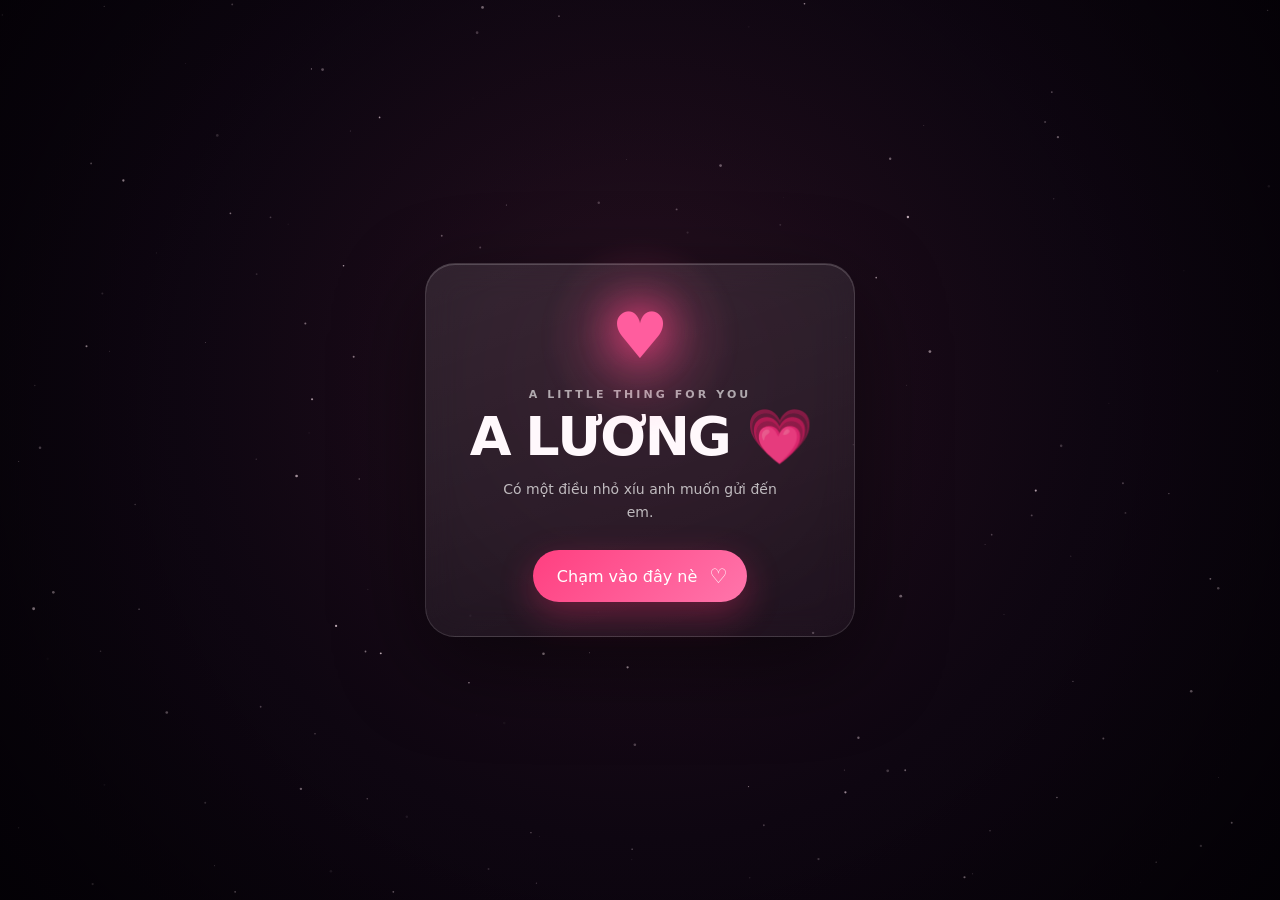
<file: index.html>
<!doctype html>
<html lang="vi">
<head>
  <meta charset="utf-8" />
  <meta name="viewport" content="width=device-width,initial-scale=1,viewport-fit=cover" />
  <meta name="theme-color" content="#09040c" />
  <title>A Lương 💗</title>
  <link rel="stylesheet" href="./style.css" />
</head>
<body>
  <canvas id="stars" aria-hidden="true"></canvas>
  <div id="heartRain" aria-hidden="true"></div>

  <main class="scene">
    <section class="intro" id="intro">
      <div class="intro__halo"></div>
      <div class="intro__heart" aria-hidden="true">♥</div>
      <p class="eyebrow">A LITTLE THING FOR YOU</p>
      <h1>A LƯƠNG <span>💗</span></h1>
      <p class="intro__copy">Có một điều nhỏ xíu anh muốn gửi đến em.</p>
      <button class="start-btn" id="startBtn" type="button">
        <span>Chạm vào đây nè</span>
        <b>♡</b>
      </button>
    </section>

    <section class="love-card" id="loveCard" aria-live="polite">
      <div class="love-card__shine"></div>
      <p class="love-card__small">TO MY FAVORITE PERSON</p>
      <h2 id="titleText">Gửi đến A Lương 💞</h2>
      <p class="type-line" id="typeLine"></p>
      <div class="divider"><span>♥</span></div>
      <p class="quote" id="quote">
        Anh không cần một ngày thật đặc biệt để nói rằng:
        có em xuất hiện là ngày bình thường cũng trở nên đáng nhớ.
      </p>
      <button class="heart-btn" id="heartBtn" type="button" aria-label="Thả tim">
        <span>♥</span>
      </button>
      <p class="hint">Bấm vào trái tim nha ✨</p>
    </section>

    <section class="final-message" id="finalMessage">
      <div class="big-heart">♥</div>
      <p>Thương em nhiều hơn một chút mỗi ngày.</p>
      <strong>— Bắp 💗</strong>
    </section>
  </main>

  <div class="vignette" aria-hidden="true"></div>
  <script src="./script.js"></script>
</body>
</html>
</file>
<file: style.css>
:root{
  --bg:#09040c;
  --pink:#ff5d9e;
  --pink2:#ff8abc;
  --rose:#ff315f;
  --white:#fff8fc;
  --glass:rgba(255,255,255,.08);
}
*{box-sizing:border-box}
html,body{margin:0;min-height:100%;background:var(--bg);color:var(--white);font-family:Inter,ui-sans-serif,system-ui,-apple-system,BlinkMacSystemFont,"Segoe UI",sans-serif;overflow:hidden}
body{min-height:100svh;position:relative}
button{font:inherit}
#stars{position:fixed;inset:0;width:100%;height:100%;z-index:0}
#heartRain{position:fixed;inset:0;overflow:hidden;pointer-events:none;z-index:1}
.scene{position:relative;z-index:3;min-height:100svh;display:grid;place-items:center;padding:24px}
.vignette{position:fixed;inset:0;z-index:2;pointer-events:none;background:radial-gradient(circle at 50% 45%,transparent 20%,rgba(5,0,8,.22) 60%,rgba(2,0,4,.78) 100%)}
.intro,.love-card,.final-message{grid-area:1/1;width:min(92vw,430px);text-align:center;transition:opacity .9s ease,transform .9s cubic-bezier(.2,.8,.2,1),filter .9s ease}
.intro{position:relative;padding:40px 26px 34px;border:1px solid rgba(255,255,255,.12);border-radius:30px;background:linear-gradient(160deg,rgba(255,255,255,.10),rgba(255,255,255,.035));box-shadow:0 28px 90px rgba(0,0,0,.48),inset 0 1px rgba(255,255,255,.18);backdrop-filter:blur(16px)}
.intro__halo{position:absolute;left:50%;top:72px;width:190px;height:190px;transform:translate(-50%,-50%);background:radial-gradient(circle,rgba(255,77,143,.42),rgba(255,77,143,.08) 48%,transparent 72%);filter:blur(5px);animation:pulseHalo 2.8s ease-in-out infinite}
.intro__heart{position:relative;font-size:64px;line-height:1;color:var(--pink);filter:drop-shadow(0 0 18px rgba(255,61,127,.7));animation:heartbeat 1.7s ease-in-out infinite}
.eyebrow,.love-card__small{margin:20px 0 8px;font-size:11px;letter-spacing:.28em;font-weight:700;color:rgba(255,255,255,.62)}
h1{font-size:clamp(34px,10vw,54px);line-height:.98;margin:10px 0 14px;letter-spacing:-.045em}
h1 span{display:inline-block;animation:wobble 2s ease-in-out infinite}
.intro__copy{margin:0 auto 26px;max-width:300px;color:rgba(255,255,255,.7);line-height:1.65;font-size:14px}
.start-btn{border:0;border-radius:999px;padding:14px 20px 14px 24px;color:white;background:linear-gradient(135deg,#ff3f80,#ff75ab);box-shadow:0 12px 35px rgba(255,48,111,.32);display:inline-flex;align-items:center;gap:12px;cursor:pointer;transition:transform .2s ease,box-shadow .2s ease}
.start-btn:hover{transform:translateY(-2px);box-shadow:0 16px 40px rgba(255,48,111,.4)}
.start-btn:active{transform:scale(.98)}
.start-btn b{font-size:20px}
.love-card{opacity:0;pointer-events:none;transform:translateY(22px) scale(.96);filter:blur(10px);position:relative;padding:34px 28px 26px;border-radius:32px;border:1px solid rgba(255,255,255,.13);background:linear-gradient(165deg,rgba(255,255,255,.11),rgba(255,255,255,.035));box-shadow:0 28px 90px rgba(0,0,0,.5);backdrop-filter:blur(18px);overflow:hidden}
.love-card__shine{position:absolute;inset:-40% -60%;background:linear-gradient(115deg,transparent 35%,rgba(255,255,255,.11) 48%,transparent 61%);transform:translateX(-45%);animation:shine 6s ease-in-out infinite}
.love-card h2{position:relative;margin:8px 0 16px;font-size:clamp(28px,8vw,40px);letter-spacing:-.04em}
.type-line{position:relative;min-height:72px;margin:0 auto;color:#ffd9e8;font-family:Georgia,"Times New Roman",serif;font-style:italic;font-size:18px;line-height:1.65}
.type-line::after{content:"";display:inline-block;width:1px;height:1.05em;background:#fff;margin-left:3px;vertical-align:-2px;animation:blink .75s step-end infinite}
.divider{position:relative;display:flex;align-items:center;gap:12px;margin:18px 0;color:var(--pink)}
.divider::before,.divider::after{content:"";height:1px;flex:1;background:linear-gradient(90deg,transparent,rgba(255,255,255,.2))}
.divider::after{background:linear-gradient(90deg,rgba(255,255,255,.2),transparent)}
.quote{position:relative;margin:0;color:rgba(255,255,255,.72);font-size:14px;line-height:1.75}
.heart-btn{position:relative;margin:22px auto 6px;width:70px;height:70px;border:0;border-radius:50%;cursor:pointer;color:white;background:radial-gradient(circle at 34% 28%,#ff91bd,#ff3d78 55%,#d91f57 100%);box-shadow:0 0 0 8px rgba(255,69,128,.07),0 0 40px rgba(255,58,122,.5);transition:transform .2s ease}
.heart-btn span{font-size:34px;line-height:1}
.heart-btn:hover{transform:scale(1.08)}
.heart-btn:active{transform:scale(.95)}
.hint{margin:8px 0 0;color:rgba(255,255,255,.45);font-size:11px;letter-spacing:.08em}
.final-message{opacity:0;pointer-events:none;transform:scale(.85);filter:blur(12px)}
.final-message .big-heart{font-size:92px;color:var(--pink);filter:drop-shadow(0 0 30px rgba(255,56,126,.75));animation:heartbeat 1.4s ease-in-out infinite}
.final-message p{margin:14px 0 9px;font-family:Georgia,"Times New Roman",serif;font-style:italic;font-size:clamp(22px,6vw,30px);line-height:1.5}
.final-message strong{font-size:14px;color:#ffc2d8;letter-spacing:.08em}
body.started .intro{opacity:0;pointer-events:none;transform:scale(.9);filter:blur(12px)}
body.started .love-card{opacity:1;pointer-events:auto;transform:translateY(0) scale(1);filter:blur(0)}
body.finished .love-card{opacity:0;pointer-events:none;transform:scale(1.08);filter:blur(14px)}
body.finished .final-message{opacity:1;pointer-events:auto;transform:scale(1);filter:blur(0)}
.falling-heart{position:absolute;top:-12vh;left:0;color:rgba(255,110,164,.75);filter:drop-shadow(0 0 8px rgba(255,62,130,.35));user-select:none;animation:fall linear forwards}
.burst-heart{position:fixed;left:50%;top:50%;z-index:9;pointer-events:none;color:#ff77ae;font-size:24px;filter:drop-shadow(0 0 8px rgba(255,77,143,.55));animation:burst 1.15s cubic-bezier(.17,.67,.22,1) forwards}
@keyframes heartbeat{0%,100%{transform:scale(1)}15%{transform:scale(1.14)}30%{transform:scale(1)}45%{transform:scale(1.08)}60%{transform:scale(1)}}
@keyframes pulseHalo{0%,100%{transform:translate(-50%,-50%) scale(.9);opacity:.7}50%{transform:translate(-50%,-50%) scale(1.14);opacity:1}}
@keyframes wobble{0%,100%{transform:rotate(-5deg)}50%{transform:rotate(5deg)}}
@keyframes blink{50%{opacity:0}}
@keyframes shine{0%,58%{transform:translateX(-55%)}78%,100%{transform:translateX(55%)}}
@keyframes fall{to{transform:translate3d(var(--drift),115vh,0) rotate(var(--spin));opacity:.05}}
@keyframes burst{0%{transform:translate(-50%,-50%) scale(.6);opacity:0}15%{opacity:1}100%{transform:translate(calc(-50% + var(--x)),calc(-50% + var(--y))) scale(1.35) rotate(var(--r));opacity:0}}
@media (max-width:480px){.scene{padding:18px}.intro,.love-card{border-radius:26px}.intro{padding:34px 21px 29px}.love-card{padding:30px 22px 24px}}
@media (prefers-reduced-motion:reduce){*,*::before,*::after{animation-duration:.01ms!important;animation-iteration-count:1!important;scroll-behavior:auto!important}}
</file>
